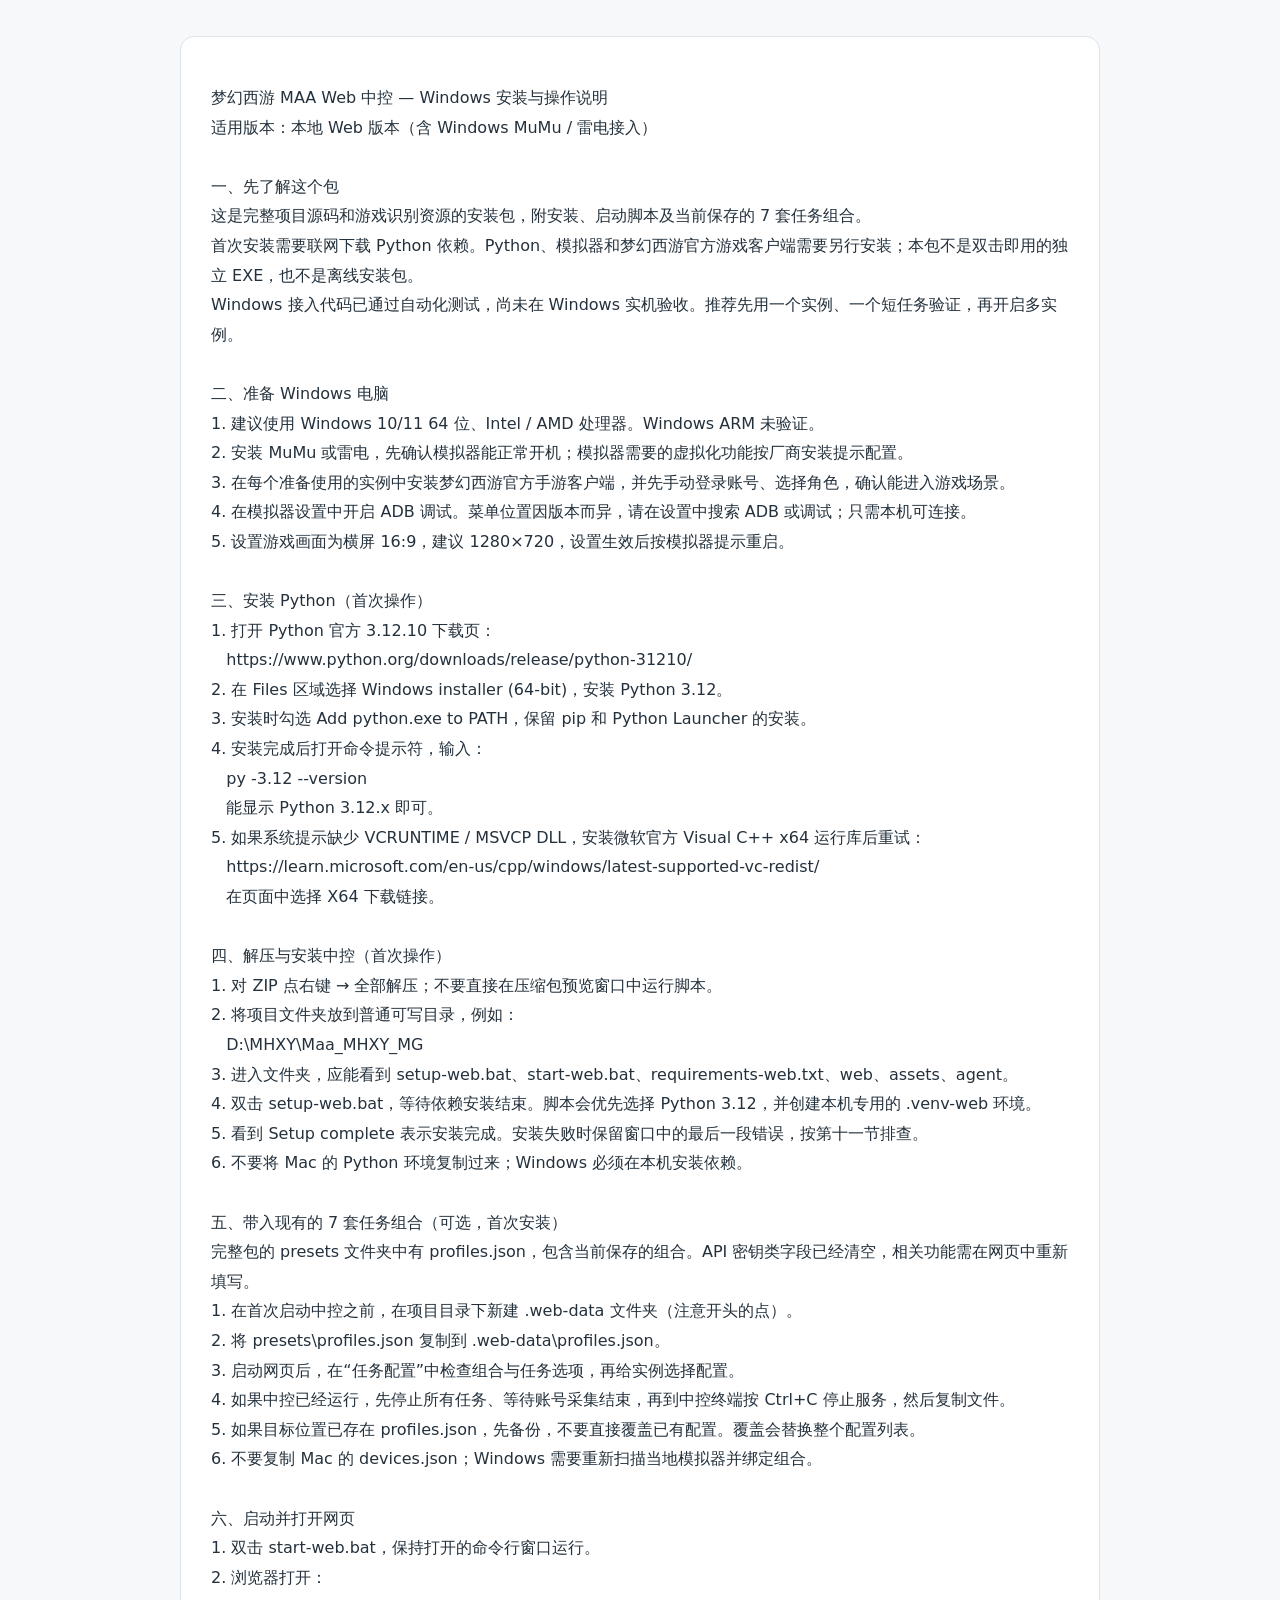
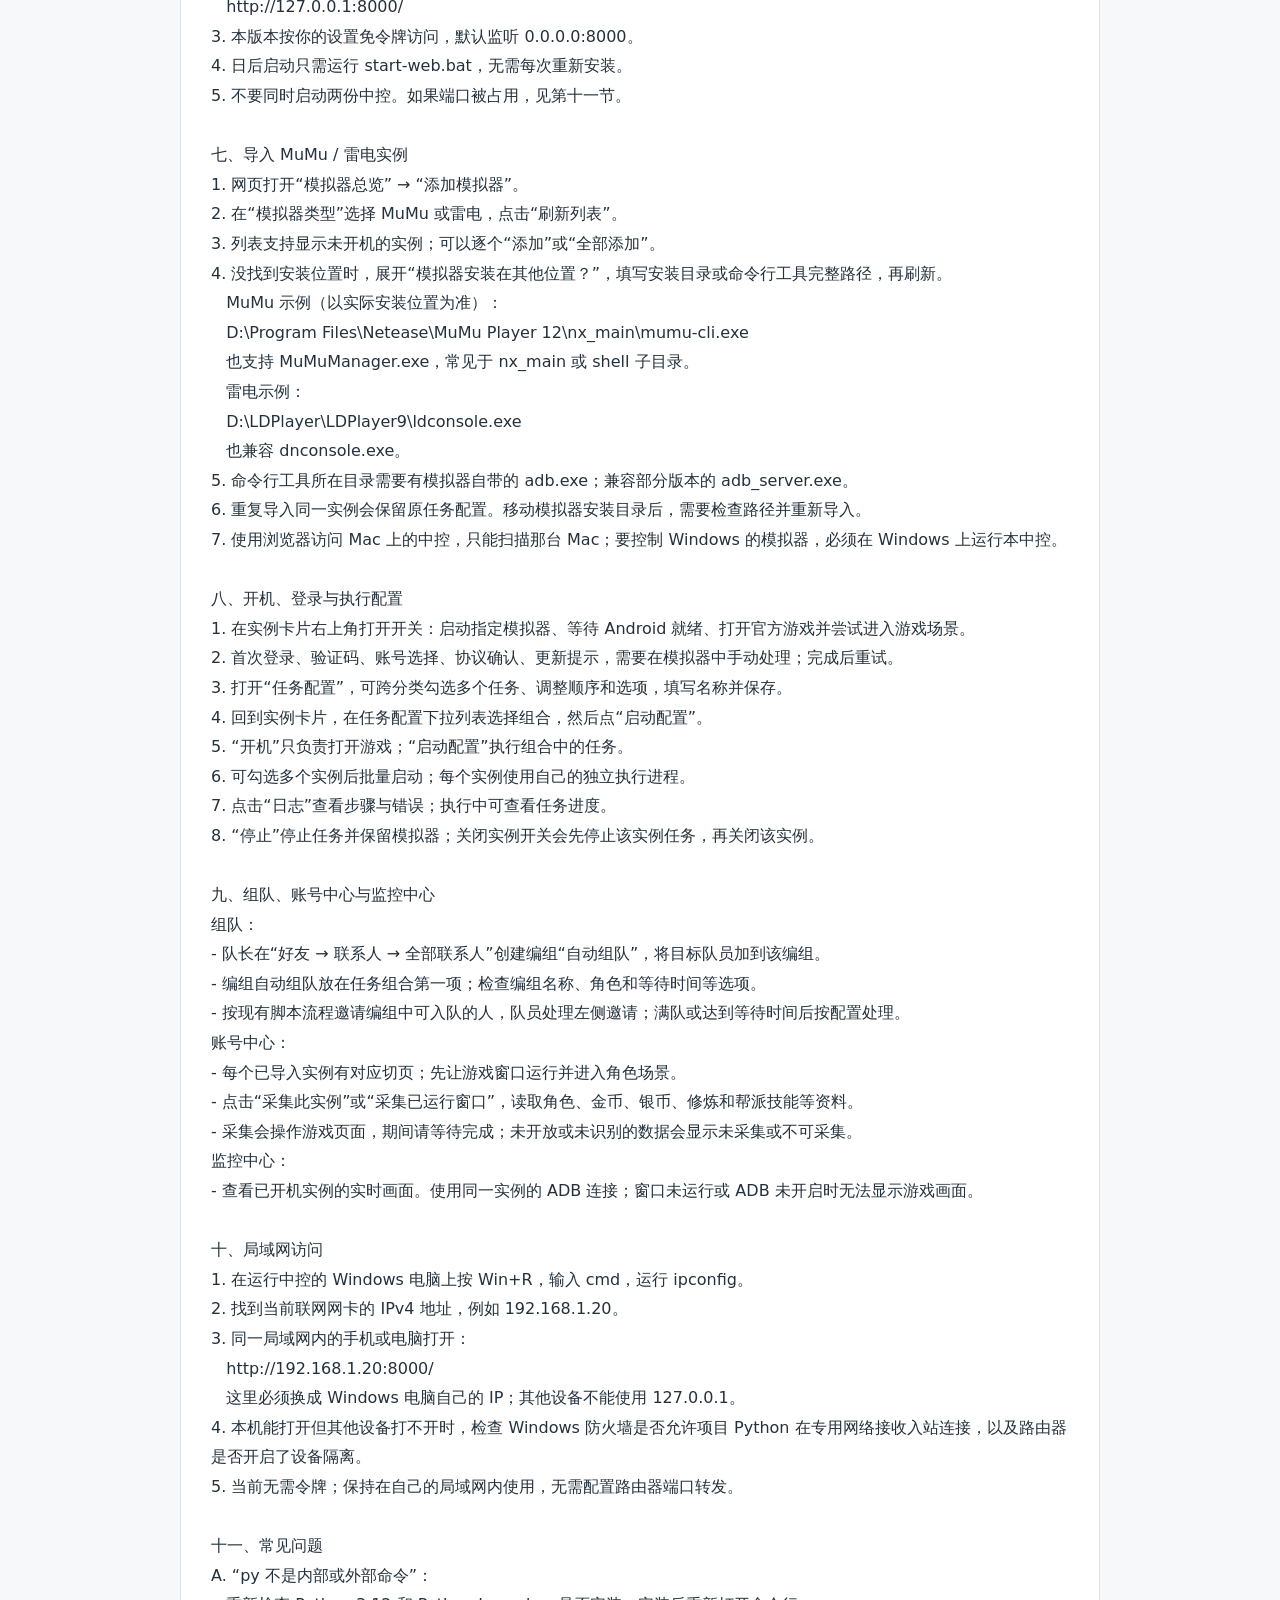
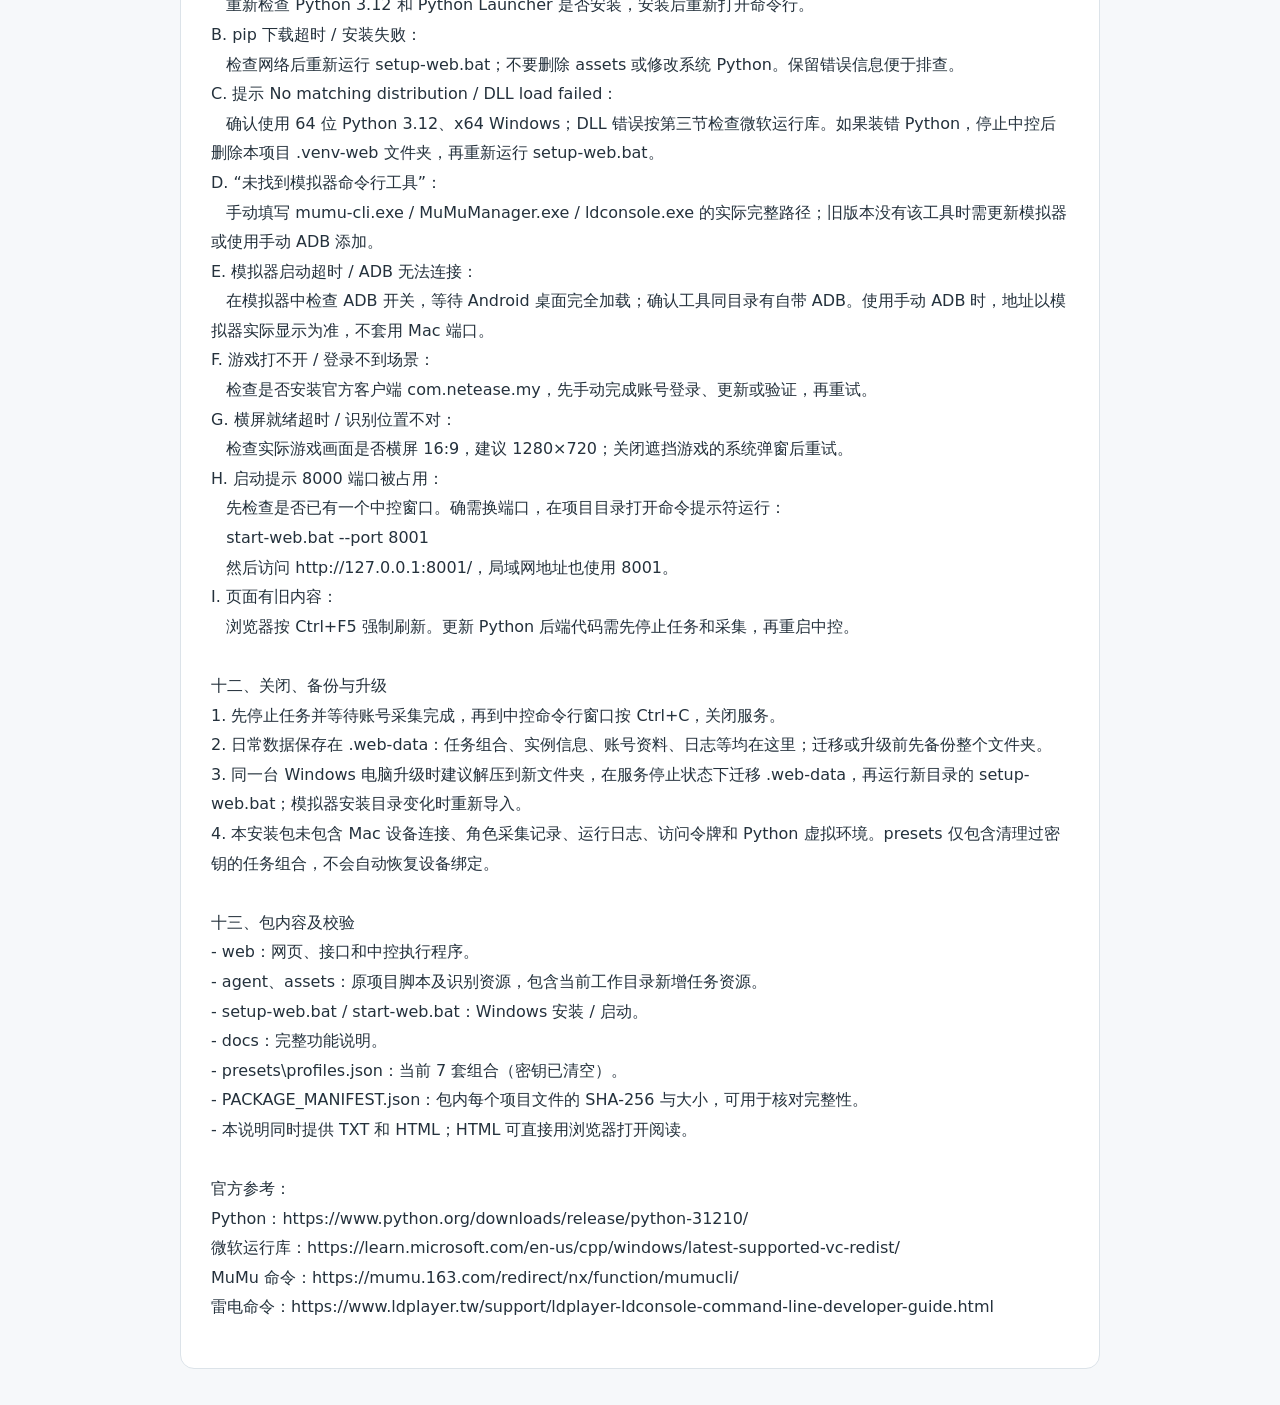
<file: Windows安装操作说明.html>
<!doctype html><html lang="zh-CN"><meta charset="utf-8"><meta name="viewport" content="width=device-width,initial-scale=1"><title>Windows 安装与操作说明</title><style>body{font:16px/1.85 system-ui,sans-serif;max-width:920px;margin:36px auto;padding:0 24px;color:#24313c;background:#f6f8fa}main{background:white;padding:30px;border:1px solid #dce3e9;border-radius:14px}pre{font:inherit;white-space:pre-wrap;overflow-wrap:anywhere}a{color:#126baf}@media print{body{background:white;margin:0;padding:0}main{border:0;padding:0}}</style><main><pre>梦幻西游 MAA Web 中控 — Windows 安装与操作说明
适用版本：本地 Web 版本（含 Windows MuMu / 雷电接入）

一、先了解这个包
这是完整项目源码和游戏识别资源的安装包，附安装、启动脚本及当前保存的 7 套任务组合。
首次安装需要联网下载 Python 依赖。Python、模拟器和梦幻西游官方游戏客户端需要另行安装；本包不是双击即用的独立 EXE，也不是离线安装包。
Windows 接入代码已通过自动化测试，尚未在 Windows 实机验收。推荐先用一个实例、一个短任务验证，再开启多实例。

二、准备 Windows 电脑
1. 建议使用 Windows 10/11 64 位、Intel / AMD 处理器。Windows ARM 未验证。
2. 安装 MuMu 或雷电，先确认模拟器能正常开机；模拟器需要的虚拟化功能按厂商安装提示配置。
3. 在每个准备使用的实例中安装梦幻西游官方手游客户端，并先手动登录账号、选择角色，确认能进入游戏场景。
4. 在模拟器设置中开启 ADB 调试。菜单位置因版本而异，请在设置中搜索 ADB 或调试；只需本机可连接。
5. 设置游戏画面为横屏 16:9，建议 1280×720，设置生效后按模拟器提示重启。

三、安装 Python（首次操作）
1. 打开 Python 官方 3.12.10 下载页：
   https://www.python.org/downloads/release/python-31210/
2. 在 Files 区域选择 Windows installer (64-bit)，安装 Python 3.12。
3. 安装时勾选 Add python.exe to PATH，保留 pip 和 Python Launcher 的安装。
4. 安装完成后打开命令提示符，输入：
   py -3.12 --version
   能显示 Python 3.12.x 即可。
5. 如果系统提示缺少 VCRUNTIME / MSVCP DLL，安装微软官方 Visual C++ x64 运行库后重试：
   https://learn.microsoft.com/en-us/cpp/windows/latest-supported-vc-redist/
   在页面中选择 X64 下载链接。

四、解压与安装中控（首次操作）
1. 对 ZIP 点右键 → 全部解压；不要直接在压缩包预览窗口中运行脚本。
2. 将项目文件夹放到普通可写目录，例如：
   D:\MHXY\Maa_MHXY_MG
3. 进入文件夹，应能看到 setup-web.bat、start-web.bat、requirements-web.txt、web、assets、agent。
4. 双击 setup-web.bat，等待依赖安装结束。脚本会优先选择 Python 3.12，并创建本机专用的 .venv-web 环境。
5. 看到 Setup complete 表示安装完成。安装失败时保留窗口中的最后一段错误，按第十一节排查。
6. 不要将 Mac 的 Python 环境复制过来；Windows 必须在本机安装依赖。

五、带入现有的 7 套任务组合（可选，首次安装）
完整包的 presets 文件夹中有 profiles.json，包含当前保存的组合。API 密钥类字段已经清空，相关功能需在网页中重新填写。
1. 在首次启动中控之前，在项目目录下新建 .web-data 文件夹（注意开头的点）。
2. 将 presets\profiles.json 复制到 .web-data\profiles.json。
3. 启动网页后，在“任务配置”中检查组合与任务选项，再给实例选择配置。
4. 如果中控已经运行，先停止所有任务、等待账号采集结束，再到中控终端按 Ctrl+C 停止服务，然后复制文件。
5. 如果目标位置已存在 profiles.json，先备份，不要直接覆盖已有配置。覆盖会替换整个配置列表。
6. 不要复制 Mac 的 devices.json；Windows 需要重新扫描当地模拟器并绑定组合。

六、启动并打开网页
1. 双击 start-web.bat，保持打开的命令行窗口运行。
2. 浏览器打开：
   http://127.0.0.1:8000/
3. 本版本按你的设置免令牌访问，默认监听 0.0.0.0:8000。
4. 日后启动只需运行 start-web.bat，无需每次重新安装。
5. 不要同时启动两份中控。如果端口被占用，见第十一节。

七、导入 MuMu / 雷电实例
1. 网页打开“模拟器总览” → “添加模拟器”。
2. 在“模拟器类型”选择 MuMu 或雷电，点击“刷新列表”。
3. 列表支持显示未开机的实例；可以逐个“添加”或“全部添加”。
4. 没找到安装位置时，展开“模拟器安装在其他位置？”，填写安装目录或命令行工具完整路径，再刷新。
   MuMu 示例（以实际安装位置为准）：
   D:\Program Files\Netease\MuMu Player 12\nx_main\mumu-cli.exe
   也支持 MuMuManager.exe，常见于 nx_main 或 shell 子目录。
   雷电示例：
   D:\LDPlayer\LDPlayer9\ldconsole.exe
   也兼容 dnconsole.exe。
5. 命令行工具所在目录需要有模拟器自带的 adb.exe；兼容部分版本的 adb_server.exe。
6. 重复导入同一实例会保留原任务配置。移动模拟器安装目录后，需要检查路径并重新导入。
7. 使用浏览器访问 Mac 上的中控，只能扫描那台 Mac；要控制 Windows 的模拟器，必须在 Windows 上运行本中控。

八、开机、登录与执行配置
1. 在实例卡片右上角打开开关：启动指定模拟器、等待 Android 就绪、打开官方游戏并尝试进入游戏场景。
2. 首次登录、验证码、账号选择、协议确认、更新提示，需要在模拟器中手动处理；完成后重试。
3. 打开“任务配置”，可跨分类勾选多个任务、调整顺序和选项，填写名称并保存。
4. 回到实例卡片，在任务配置下拉列表选择组合，然后点“启动配置”。
5. “开机”只负责打开游戏；“启动配置”执行组合中的任务。
6. 可勾选多个实例后批量启动；每个实例使用自己的独立执行进程。
7. 点击“日志”查看步骤与错误；执行中可查看任务进度。
8. “停止”停止任务并保留模拟器；关闭实例开关会先停止该实例任务，再关闭该实例。

九、组队、账号中心与监控中心
组队：
- 队长在“好友 → 联系人 → 全部联系人”创建编组“自动组队”，将目标队员加到该编组。
- 编组自动组队放在任务组合第一项；检查编组名称、角色和等待时间等选项。
- 按现有脚本流程邀请编组中可入队的人，队员处理左侧邀请；满队或达到等待时间后按配置处理。
账号中心：
- 每个已导入实例有对应切页；先让游戏窗口运行并进入角色场景。
- 点击“采集此实例”或“采集已运行窗口”，读取角色、金币、银币、修炼和帮派技能等资料。
- 采集会操作游戏页面，期间请等待完成；未开放或未识别的数据会显示未采集或不可采集。
监控中心：
- 查看已开机实例的实时画面。使用同一实例的 ADB 连接；窗口未运行或 ADB 未开启时无法显示游戏画面。

十、局域网访问
1. 在运行中控的 Windows 电脑上按 Win+R，输入 cmd，运行 ipconfig。
2. 找到当前联网网卡的 IPv4 地址，例如 192.168.1.20。
3. 同一局域网内的手机或电脑打开：
   http://192.168.1.20:8000/
   这里必须换成 Windows 电脑自己的 IP；其他设备不能使用 127.0.0.1。
4. 本机能打开但其他设备打不开时，检查 Windows 防火墙是否允许项目 Python 在专用网络接收入站连接，以及路由器是否开启了设备隔离。
5. 当前无需令牌；保持在自己的局域网内使用，无需配置路由器端口转发。

十一、常见问题
A. “py 不是内部或外部命令”：
   重新检查 Python 3.12 和 Python Launcher 是否安装，安装后重新打开命令行。
B. pip 下载超时 / 安装失败：
   检查网络后重新运行 setup-web.bat；不要删除 assets 或修改系统 Python。保留错误信息便于排查。
C. 提示 No matching distribution / DLL load failed：
   确认使用 64 位 Python 3.12、x64 Windows；DLL 错误按第三节检查微软运行库。如果装错 Python，停止中控后删除本项目 .venv-web 文件夹，再重新运行 setup-web.bat。
D. “未找到模拟器命令行工具”：
   手动填写 mumu-cli.exe / MuMuManager.exe / ldconsole.exe 的实际完整路径；旧版本没有该工具时需更新模拟器或使用手动 ADB 添加。
E. 模拟器启动超时 / ADB 无法连接：
   在模拟器中检查 ADB 开关，等待 Android 桌面完全加载；确认工具同目录有自带 ADB。使用手动 ADB 时，地址以模拟器实际显示为准，不套用 Mac 端口。
F. 游戏打不开 / 登录不到场景：
   检查是否安装官方客户端 com.netease.my，先手动完成账号登录、更新或验证，再重试。
G. 横屏就绪超时 / 识别位置不对：
   检查实际游戏画面是否横屏 16:9，建议 1280×720；关闭遮挡游戏的系统弹窗后重试。
H. 启动提示 8000 端口被占用：
   先检查是否已有一个中控窗口。确需换端口，在项目目录打开命令提示符运行：
   start-web.bat --port 8001
   然后访问 http://127.0.0.1:8001/，局域网地址也使用 8001。
I. 页面有旧内容：
   浏览器按 Ctrl+F5 强制刷新。更新 Python 后端代码需先停止任务和采集，再重启中控。

十二、关闭、备份与升级
1. 先停止任务并等待账号采集完成，再到中控命令行窗口按 Ctrl+C，关闭服务。
2. 日常数据保存在 .web-data：任务组合、实例信息、账号资料、日志等均在这里；迁移或升级前先备份整个文件夹。
3. 同一台 Windows 电脑升级时建议解压到新文件夹，在服务停止状态下迁移 .web-data，再运行新目录的 setup-web.bat；模拟器安装目录变化时重新导入。
4. 本安装包未包含 Mac 设备连接、角色采集记录、运行日志、访问令牌和 Python 虚拟环境。presets 仅包含清理过密钥的任务组合，不会自动恢复设备绑定。

十三、包内容及校验
- web：网页、接口和中控执行程序。
- agent、assets：原项目脚本及识别资源，包含当前工作目录新增任务资源。
- setup-web.bat / start-web.bat：Windows 安装 / 启动。
- docs：完整功能说明。
- presets\profiles.json：当前 7 套组合（密钥已清空）。
- PACKAGE_MANIFEST.json：包内每个项目文件的 SHA-256 与大小，可用于核对完整性。
- 本说明同时提供 TXT 和 HTML；HTML 可直接用浏览器打开阅读。

官方参考：
Python：https://www.python.org/downloads/release/python-31210/
微软运行库：https://learn.microsoft.com/en-us/cpp/windows/latest-supported-vc-redist/
MuMu 命令：https://mumu.163.com/redirect/nx/function/mumucli/
雷电命令：https://www.ldplayer.tw/support/ldplayer-ldconsole-command-line-developer-guide.html
</pre></main></html>
</file>
